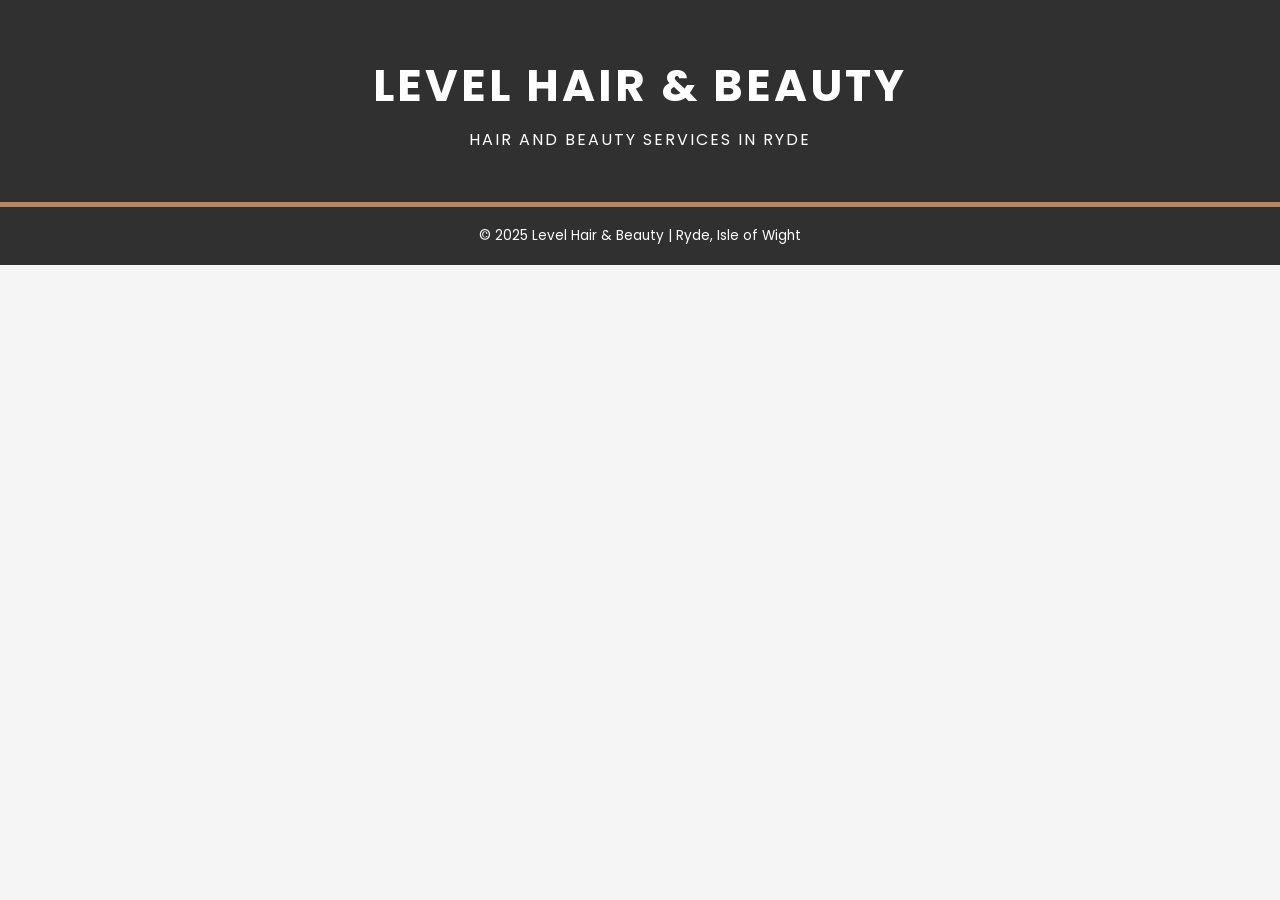
<file: index.html>
<!DOCTYPE html>
<html lang="en">
<head>
    <meta charset="UTF-8">
    <meta name="viewport" content="width=device-width, initial-scale=1.0">
    <title>Level Hair and Beauty | Ryde, Isle of Wight</title>
    <link rel="stylesheet" href="style.css">
    <link rel="preconnect" href="https://fonts.googleapis.com">
    <link rel="preconnect" href="https://fonts.gstatic.com" crossorigin>
    <link href="https://fonts.googleapis.com/css2?family=Poppins:wght@400;600;700&display=swap" rel="stylesheet">
</head>
<body>

    <header class="header">
        <h1>LEVEL HAIR & BEAUTY</h1>
        <p>HAIR AND BEAUTY SERVICES IN RYDE</p>
    </header>

<!--     <main class="content">
        <h2>WE'RE GETTING READY FOR YOU.</h2>
        <p>Our brand new salon is currently being perfected and our website is under construction. We are focused on creating a warm and relaxing atmosphere where clients can unwind while being fully pampered.</p>
        <p>We'll be offering a full range of high-quality **hair** and **beauty** services from our expert team, right here in **Ryde, Isle of Wight**.</p>
        
        <div class="contact-info">
            <p>For appointments and enquiries, please contact us:</p>
            <p>📞 **Phone:** <a href="tel:+441983555123">01983 555 123</a></p>
            <p>📧 **Email:** <a href="mailto:hello@levelhairandbeauty.co.uk">hello@levelhairandbeauty.co.uk</a></p>
        </div>
        
        <p class="follow-us">Follow us on social media for updates and an opening date!</p>
    </main> -->

    <footer class="footer">
        <p>&copy; 2025 Level Hair & Beauty | Ryde, Isle of Wight</p>
    </footer>

</body>
</html>
</file>
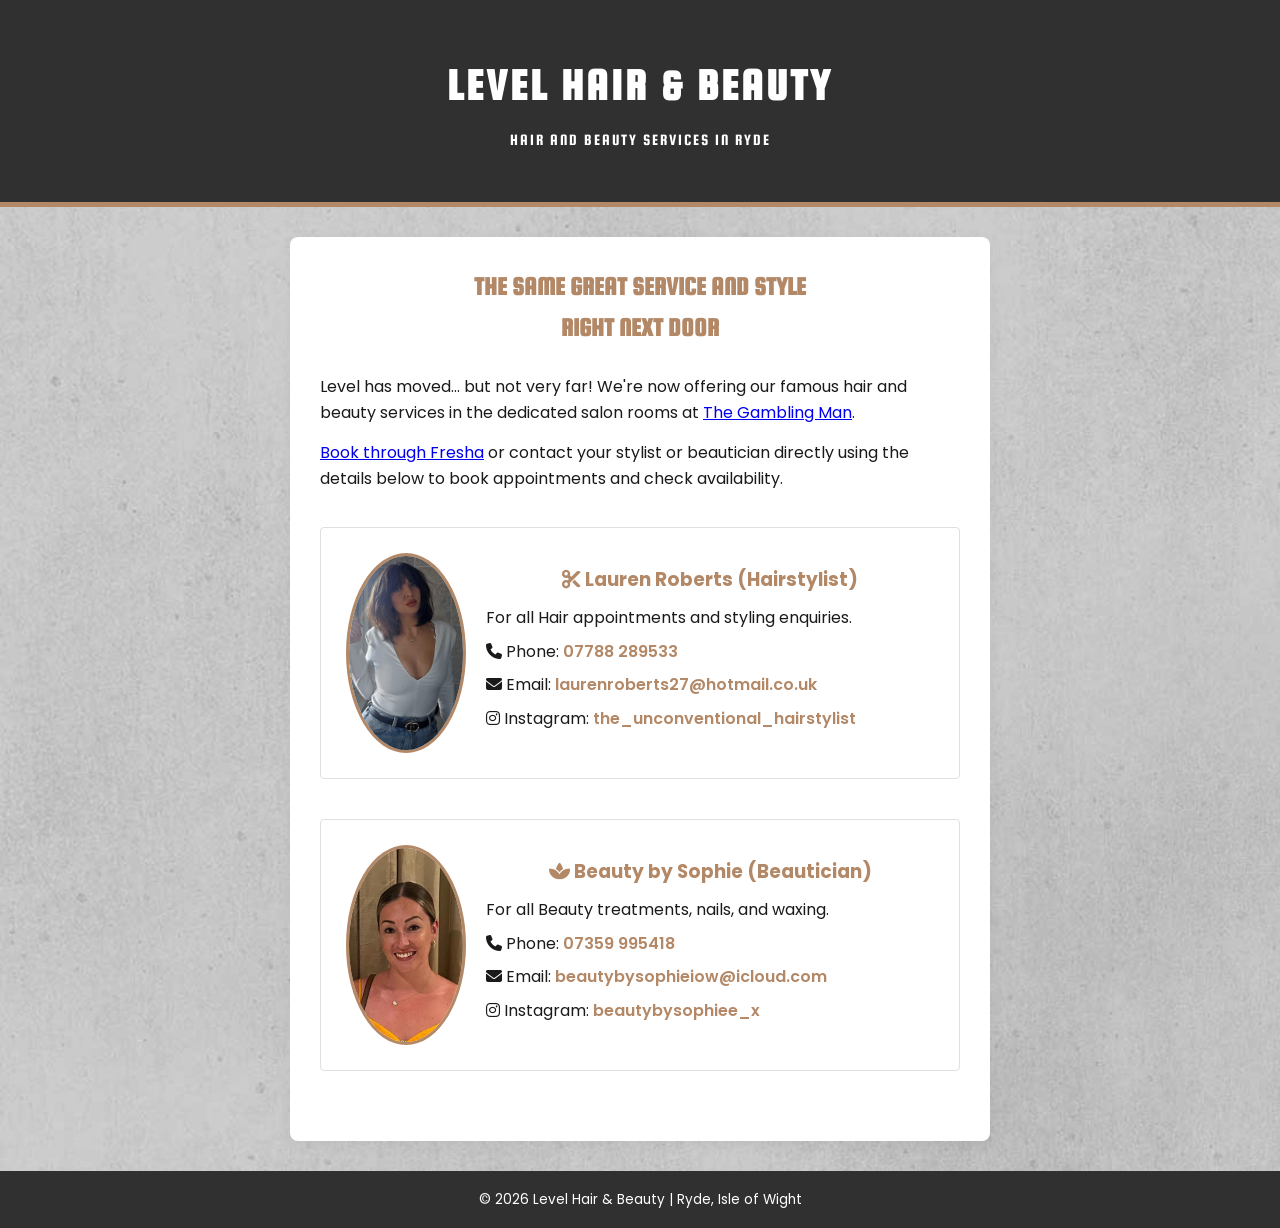
<file: docs/index.html>
<!DOCTYPE html>
<html lang="en">
<head>
    <meta charset="UTF-8">
    <meta name="viewport" content="width=device-width, initial-scale=1.0">
    <title>Level Hair and Beauty | Ryde, Isle of Wight</title>
    <link rel="stylesheet" href="style.css">
    <link rel="preconnect" href="https://fonts.googleapis.com">
    <link rel="preconnect" href="https://fonts.gstatic.com" crossorigin>
    <link href="https://fonts.googleapis.com/css2?family=Poppins:wght@400;600;700&display=swap" rel="stylesheet">
	<link href="https://fonts.googleapis.com/css2?family=Squada+One&display=swap" rel="stylesheet">
    <link rel="stylesheet" href="https://cdnjs.cloudflare.com/ajax/libs/font-awesome/6.5.1/css/all.min.css">

<script type="application/ld+json">
{
  "@context": "https://schema.org",
  "@type": "BeautySalon",
  "name": "Level Hair & Beauty",
  "image": "https://levelhairandbeauty.co.uk/images/Level-Ryde-11.JPG",
  "url": "https://levelhairandbeauty.co.uk",
  "telephone": "+447788289533",
  "description": "Hair and beauty services in Ryde, Isle of Wight, featuring services by Lauren Roberts (Hairstylist) and Sophie (Beautician). Now operating from The Gambling Man.",
  "address": {
    "@type": "PostalAddress",
    "streetAddress": "5 St Thomas' Square",
    "addressLocality": "Ryde",
    "addressRegion": "Isle of Wight",
    "postalCode": "PO33 2PJ",
    "addressCountry": "GB"
  },
  "contactPoint": [
    {
      "@type": "ContactPoint",
      "telephone": "+447788289533",
      "contactType": "Hairstylist bookings"
    },
    {
      "@type": "ContactPoint",
      "telephone": "+447359995418",
      "contactType": "Beauty bookings"
    }
  ],
  "sameAs": [
    "https://www.instagram.com/the_unconventional_hairstylist",
    "https://www.instagram.com/beautybysophiee_x"
  ]
}
</script>

</head>
<body>

    <header class="header">
        <h1>LEVEL HAIR & BEAUTY</h1>
        <p>HAIR AND BEAUTY SERVICES IN RYDE</p>
    </header>

	<main class="content">
        <h2>The same great service and style<br /> right next door</h2>
        <p>Level has moved... but not very far! We're now offering our famous hair and beauty services in the dedicated salon rooms at <a target="_blank" href="https://maps.app.goo.gl/unbRmFKhGrfCHR447">The Gambling Man</a>.</p>
        <p><a href="https://www.fresha.com/a/level-hair-and-beauty-ryde-5-saint-thomas-square-rky4w6cp/all-offer?menu=true&pId=443873&rwg_token=ACgRB3czfO1_xL_8tgdIUHbI9wB1Ihxqlnu8P_37LwWiqXSXWJHrLTKTyujEQK-ms91mVQ5nuBi34LJ8JGKdyBmPv1VrSVO68w%3D%3D&gei=kVYxaa7gCKe1hbIPmZSzgA4&brid=k4Zj84lLmuQA-DZMQB1Lww">Book through Fresha</a> or contact your stylist or beautician directly using the details below to book appointments and check availability.</p>
        
        <div class="contact-info contact-block">
            <div class="profile-image">
                <img src="Lauren Roberts Hairstylist.jpeg" alt="Portrait of Lauren Roberts, Hairstylist">
            </div>
            <div class="profile-details">
                <h3><i class="fa-solid fa-scissors"></i> Lauren Roberts (Hairstylist)</h3>
                <p>For all Hair appointments and styling enquiries.</p>
                <p><i class="fa-solid fa-phone"></i> Phone: <a href="tel:07788289533">07788 289533</a></p>
                <p><i class="fa-solid fa-envelope"></i> Email: <a href="mailto:laurenroberts27@hotmail.co.uk">laurenroberts27@hotmail.co.uk</a></p>
                <p><i class="fab fa-instagram"></i> Instagram: <a href="https://instagram.com/the_unconventional_hairstylist" target="_blank">the_unconventional_hairstylist</a></p>
            </div>
        </div>

        <div class="contact-info contact-block">
            <div class="profile-image">
                <img src="Sophie Beautician.jpg" alt="Portrait of Sophie, Beautician">
            </div>
            <div class="profile-details">
                <h3><i class="fa-solid fa-spa"></i> Beauty by Sophie (Beautician)</h3>
                <p>For all Beauty treatments, nails, and waxing.</p>
                <p><i class="fa-solid fa-phone"></i> Phone: <a href="tel:07359995418">07359 995418</a></p>
                <p><i class="fa-solid fa-envelope"></i> Email: <a href="mailto:beautybysophieiow@icloud.com">beautybysophieiow@icloud.com</a></p>
                <p><i class="fab fa-instagram"></i> Instagram: <a href="https://instagram.com/beautybysophiee_x" target="_blank">beautybysophiee_x</a></p>
            </div>
        </div>
        
    </main> 

    <footer class="footer">
        <p>&copy; <span id="year"></span> Level Hair & Beauty | Ryde, Isle of Wight</p>
    </footer>

<script>
    document.getElementById("year").textContent = new Date().getFullYear();
</script>

</body>
</html>
</file>
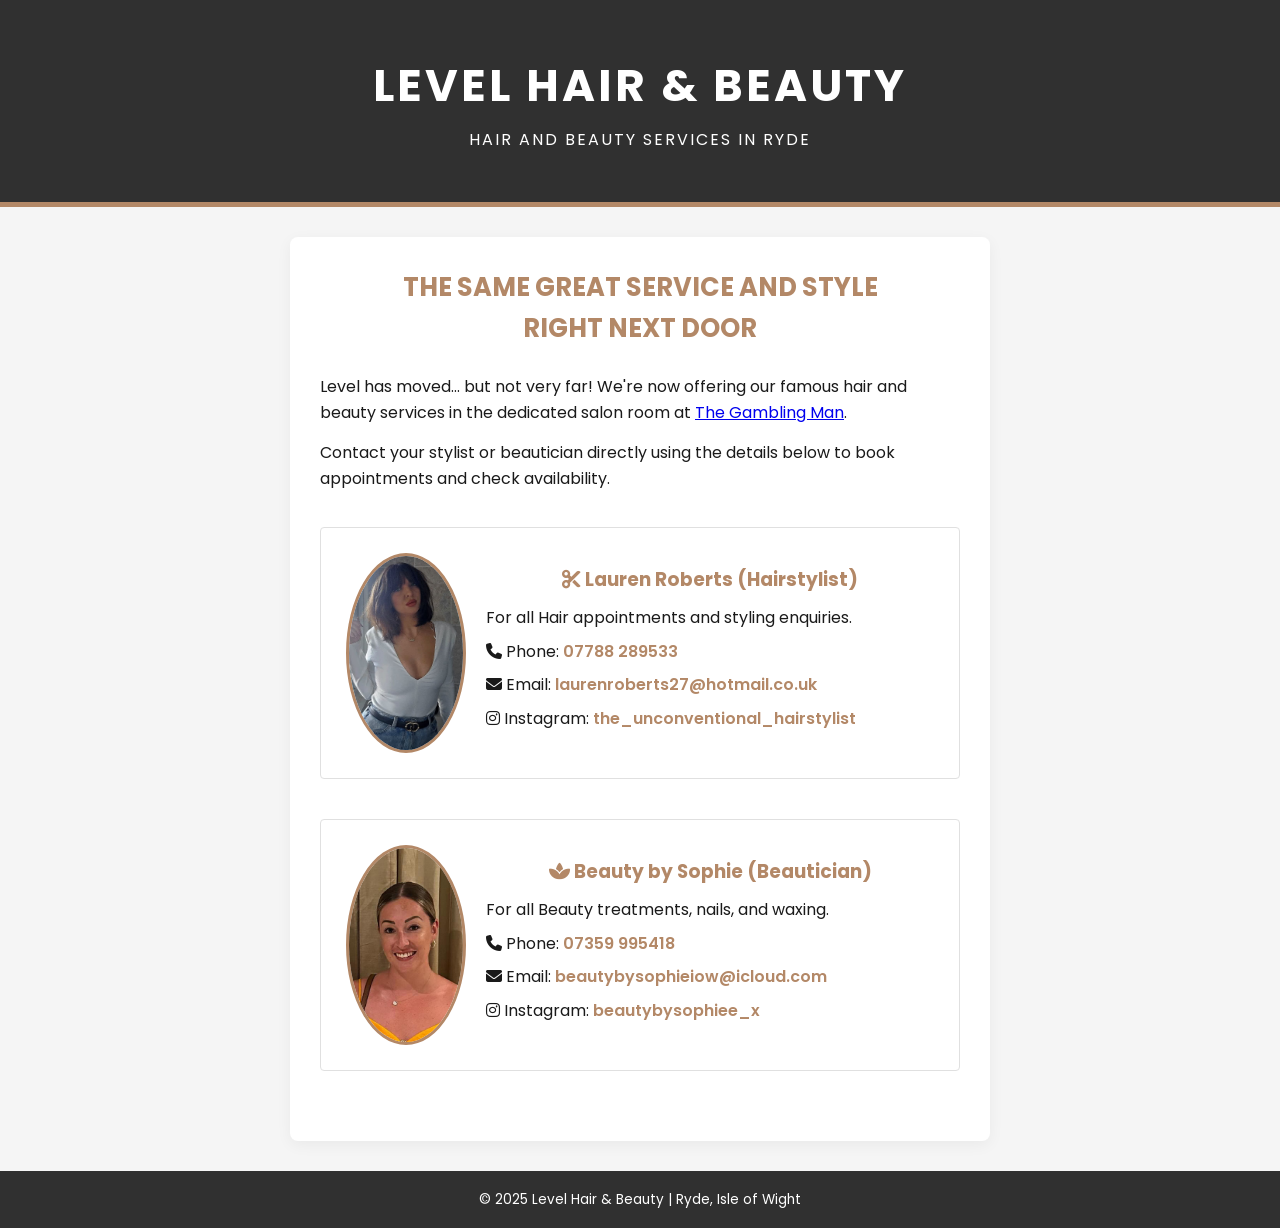
<file: public_html/index.html>
<!DOCTYPE html>
<html lang="en">
<head>
    <meta charset="UTF-8">
    <meta name="viewport" content="width=device-width, initial-scale=1.0">
    <title>Level Hair and Beauty | Ryde, Isle of Wight</title>
    <link rel="stylesheet" href="style.css">
    <link rel="preconnect" href="https://fonts.googleapis.com">
    <link rel="preconnect" href="https://fonts.gstatic.com" crossorigin>
    <link href="https://fonts.googleapis.com/css2?family=Poppins:wght@400;600;700&display=swap" rel="stylesheet">
    <link rel="stylesheet" href="https://cdnjs.cloudflare.com/ajax/libs/font-awesome/6.5.1/css/all.min.css">
</head>
<body>

    <header class="header">
        <h1>LEVEL HAIR & BEAUTY</h1>
        <p>HAIR AND BEAUTY SERVICES IN RYDE</p>
    </header>

	<main class="content">
        <h2>The same great service and style<br /> right next door</h2>
        <p>Level has moved... but not very far! We're now offering our famous hair and beauty services in the dedicated salon room at <a target="_blank" href="https://maps.app.goo.gl/unbRmFKhGrfCHR447">The Gambling Man</a>.</p>
        <p>Contact your stylist or beautician directly using the details below to book appointments and check availability.</p>
        
        <div class="contact-info contact-block">
            <div class="profile-image">
                <img src="Lauren Roberts Hairstylist.jpeg" alt="Portrait of Lauren Roberts, Hairstylist">
            </div>
            <div class="profile-details">
                <h3><i class="fa-solid fa-scissors"></i> Lauren Roberts (Hairstylist)</h3>
                <p>For all Hair appointments and styling enquiries.</p>
                <p><i class="fa-solid fa-phone"></i> Phone: <a href="tel:07788289533">07788 289533</a></p>
                <p><i class="fa-solid fa-envelope"></i> Email: <a href="mailto:laurenroberts27@hotmail.co.uk">laurenroberts27@hotmail.co.uk</a></p>
                <p><i class="fab fa-instagram"></i> Instagram: <a href="https://instagram.com/the_unconventional_hairstylist" target="_blank">the_unconventional_hairstylist</a></p>
            </div>
        </div>

        <div class="contact-info contact-block">
            <div class="profile-image">
                <img src="Sophie Beautician.jpg" alt="Portrait of Sophie, Beautician">
            </div>
            <div class="profile-details">
                <h3><i class="fa-solid fa-spa"></i> Beauty by Sophie (Beautician)</h3>
                <p>For all Beauty treatments, nails, and waxing.</p>
                <p><i class="fa-solid fa-phone"></i> Phone: <a href="tel:07359995418">07359 995418</a></p>
                <p><i class="fa-solid fa-envelope"></i> Email: <a href="mailto:beautybysophieiow@icloud.com">beautybysophieiow@icloud.com</a></p>
                <p><i class="fab fa-instagram"></i> Instagram: <a href="https://instagram.com/beautybysophiee_x" target="_blank">beautybysophiee_x</a></p>
            </div>
        </div>
        
    </main> 

    <footer class="footer">
        <p>&copy; 2025 Level Hair & Beauty | Ryde, Isle of Wight</p>
    </footer>

</body>
</html>
</file>
<file: style.css>
/* --- LEVEL HAIR AND BEAUTY STYLE --- */

/* Basic Reset */
* {
    box-sizing: border-box;
    margin: 0;
    padding: 0;
}

:root {
    /* Defined brand colours for easy modification */
    --color-primary: #303030;    /* Charcoal Grey */
    --color-accent: #B38867;     /* Muted Gold/Bronze */
    --color-text: #1A1A1A;       /* Near Black */
    --color-background: #F5F5F5; /* Off-White */
    --color-white: #FFFFFF;
}

body {
    font-family: 'Poppins', sans-serif;
    line-height: 1.6;
    color: var(--color-text);
    background-color: var(--color-background);
    min-height: 100vh;
    display: flex;
    flex-direction: column;
}

/* Header Styling */
.header {
    background-color: var(--color-primary);
    color: var(--color-white);
    padding: 50px 20px;
    text-align: center;
    border-bottom: 5px solid var(--color-accent); /* Gold line accent */
}

.header h1 {
    font-size: 2.8rem;
    margin-bottom: 5px;
    font-weight: 700;
    letter-spacing: 3px;
}

.header p {
    font-size: 1rem;
    font-weight: 400;
    letter-spacing: 2px;
}

/* Container for Main Content */
.content {
    max-width: 700px; 
    margin: 30px auto;
    padding: 30px;
    background-color: var(--color-white);
    border-radius: 8px;
    box-shadow: 0 4px 15px rgba(0, 0, 0, 0.05);
    flex-grow: 1;
}

/* Content Headings and Text */
.content h2 {
    color: var(--color-accent);
    margin-bottom: 25px;
    font-size: 1.6rem;
    text-align: center;
    text-transform: uppercase;
}

.content p {
    margin-bottom: 15px;
    text-align: left;
}

/* Contact Information Block */
.contact-info {
    margin: 35px 0;
    padding: 25px;
    border: 1px solid var(--color-accent); /* Gold border */
    text-align: center;
    background-color: #FAFAFA;
    border-radius: 4px;
}

.contact-info p {
    margin: 8px 0;
    text-align: center;
}

.contact-info a {
    color: var(--color-accent);
    text-decoration: none;
    font-weight: 600;
}

.contact-info a:hover {
    text-decoration: underline;
    color: var(--color-primary);
}

.follow-us {
    text-align: center;
    font-style: italic;
    color: #666;
}

/* Footer Styling */
.footer {
    background-color: var(--color-primary);
    color: var(--color-white);
    text-align: center;
    padding: 18px;
    font-size: 0.85rem;
}

/* --- RESPONSIVENESS (Media Query) --- */

/* For smaller screens (below 600px) */
@media (max-width: 600px) {
    
    .header {
        padding: 40px 15px;
    }

    .header h1 {
        font-size: 1.8rem;
        letter-spacing: 2px;
    }

    .header p {
        font-size: 0.9rem;
        letter-spacing: 1px;
    }

    .content {
        margin: 15px;
        padding: 20px;
    }

    .content h2 {
        font-size: 1.4rem;
    }
}
</file>
<file: docs/style.css>
/* --- LEVEL HAIR AND BEAUTY STYLE --- */

/* Basic Reset */
* {
    box-sizing: border-box;
    margin: 0;
    padding: 0;
}

:root {
    /* Defined brand colours for easy modification */
    --color-primary: #303030;    /* Charcoal Grey */
    --color-accent: #B38867;     /* Muted Gold/Bronze */
    --color-text: #1A1A1A;       /* Near Black */
    --color-background: #F5F5F5; /* Off-White */
    --color-white: #FFFFFF;
}

.squada-one-regular {
  font-family: "Squada One", sans-serif;
  font-weight: 400;
  font-style: normal;
}


body {
    font-family: 'Poppins', sans-serif;
    line-height: 1.6;
    color: var(--color-text);
    background-color: var(--color-background);
	background-image: url("BG_textured.jpg");
	background-size: cover;
    min-height: 100vh;
    display: flex;
    flex-direction: column;
}

/* Header Styling */
.header {
    background-color: var(--color-primary);
    font-family: 'Squada One', sans-serif;
	color: var(--color-white);
    padding: 50px 20px;
    text-align: center;
    border-bottom: 5px solid var(--color-accent); /* Gold line accent */
}

.header h1 {
    font-size: 2.8rem;
    margin-bottom: 5px;
    font-weight: 700;
    letter-spacing: 3px;
}

.header p {
    font-size: 1rem;
    font-weight: 400;
    letter-spacing: 2px;
}

/* Container for Main Content */
.content {
    max-width: 700px; 
    margin: 30px auto;
    padding: 30px;
    background-color: var(--color-white);
    border-radius: 8px;
    box-shadow: 0 4px 15px rgba(0, 0, 0, 0.05);
    flex-grow: 1;
}

/* Content Headings and Text */
.content h2 {
    font-family: 'Squada One', sans-serif;
	color: var(--color-accent);
    margin-bottom: 25px;
    font-size: 1.6rem;
    text-align: center;
    text-transform: uppercase;
}

.content p {
    margin-bottom: 15px;
    text-align: left;
}

/* Contact Information Block */
.contact-info {
    margin: 35px 0;
    padding: 25px;
    border: 1px solid var(--color-accent); /* Gold border */
    text-align: center;
    background-color: #FAFAFA;
    border-radius: 4px;
}

.contact-info p {
    margin: 8px 0;
    text-align: center;
}

.contact-info a {
    color: var(--color-accent);
    text-decoration: none;
    font-weight: 600;
}

.contact-info a:hover {
    text-decoration: underline;
    color: var(--color-primary);
}

.follow-us {
    text-align: center;
    font-style: italic;
    color: #666;
}

/* Footer Styling */
.footer {
    background-color: var(--color-primary);
    color: var(--color-white);
    text-align: center;
    padding: 18px;
    font-size: 0.85rem;
}

/* --- NEW STYLES FOR PROFILE BLOCKS AND IMAGES --- */

/* Parent container for image and text details */
.contact-block {
    display: flex; /* Enables side-by-side layout */
    align-items: center; /* Vertically aligns items */
    gap: 20px; /* Space between the image and details */
    margin-bottom: 40px; 
    padding: 25px;
    /* Resetting previous border and background for a cleaner block style */
    border: 1px solid #e0e0e0; 
    background-color: var(--color-white);
    border-radius: 4px;
}

/* Image container styling */
.profile-image {
    flex: 0 0 120px; /* Fixed width for the image container */
    overflow: hidden;
    border-radius: 50%; /* Makes the image circular */
    border: 3px solid var(--color-accent); /* Gold border around the image */
    height: 200px;
}

.profile-image img {
    width: 100%;
    height: 100%;
    display: block;
    /* Scales and crops the image to cover the entire container */
    object-fit: cover; 
}

/* Details container styling */
.profile-details {
    flex-grow: 1; /* Allows details block to take remaining space */
}

.profile-details h3 {
    margin-top: 0;
    margin-bottom: 10px;
    color: var(--color-accent);
}

.profile-details p {
    text-align: left; /* Ensures text inside details block is left-aligned */
}


/* --- RESPONSIVENESS (Media Query) --- */

/* For smaller screens (below 600px) */
@media (max-width: 600px) {
    
    .header {
        padding: 40px 15px;
    }

    .header h1 {
        font-size: 1.8rem;
        letter-spacing: 2px;
    }

    .header p {
        font-size: 0.9rem;
        letter-spacing: 1px;
    }

    .content {
        margin: 15px;
        padding: 20px;
    }

    .content h2 {
        font-size: 1.4rem;
    }
	    /* Change profile layout to stack vertically on small screens */
    .contact-block {
        flex-direction: column; 
        text-align: center; /* Center the stacked elements */
        gap: 15px;
    }

    .profile-image {
        flex: none; /* Remove fixed flex properties */
        margin-bottom: 10px; 
    }

    .profile-details p {
        text-align: center; /* Center text details on small screens */
    }
}
</file>
<file: public_html/style.css>
/* --- LEVEL HAIR AND BEAUTY STYLE --- */

/* Basic Reset */
* {
    box-sizing: border-box;
    margin: 0;
    padding: 0;
}

:root {
    /* Defined brand colours for easy modification */
    --color-primary: #303030;    /* Charcoal Grey */
    --color-accent: #B38867;     /* Muted Gold/Bronze */
    --color-text: #1A1A1A;       /* Near Black */
    --color-background: #F5F5F5; /* Off-White */
    --color-white: #FFFFFF;
}

body {
    font-family: 'Poppins', sans-serif;
    line-height: 1.6;
    color: var(--color-text);
    background-color: var(--color-background);
    min-height: 100vh;
    display: flex;
    flex-direction: column;
}

/* Header Styling */
.header {
    background-color: var(--color-primary);
    color: var(--color-white);
    padding: 50px 20px;
    text-align: center;
    border-bottom: 5px solid var(--color-accent); /* Gold line accent */
}

.header h1 {
    font-size: 2.8rem;
    margin-bottom: 5px;
    font-weight: 700;
    letter-spacing: 3px;
}

.header p {
    font-size: 1rem;
    font-weight: 400;
    letter-spacing: 2px;
}

/* Container for Main Content */
.content {
    max-width: 700px; 
    margin: 30px auto;
    padding: 30px;
    background-color: var(--color-white);
    border-radius: 8px;
    box-shadow: 0 4px 15px rgba(0, 0, 0, 0.05);
    flex-grow: 1;
}

/* Content Headings and Text */
.content h2 {
    color: var(--color-accent);
    margin-bottom: 25px;
    font-size: 1.6rem;
    text-align: center;
    text-transform: uppercase;
}

.content p {
    margin-bottom: 15px;
    text-align: left;
}

/* Contact Information Block */
.contact-info {
    margin: 35px 0;
    padding: 25px;
    border: 1px solid var(--color-accent); /* Gold border */
    text-align: center;
    background-color: #FAFAFA;
    border-radius: 4px;
}

.contact-info p {
    margin: 8px 0;
    text-align: center;
}

.contact-info a {
    color: var(--color-accent);
    text-decoration: none;
    font-weight: 600;
}

.contact-info a:hover {
    text-decoration: underline;
    color: var(--color-primary);
}

.follow-us {
    text-align: center;
    font-style: italic;
    color: #666;
}

/* Footer Styling */
.footer {
    background-color: var(--color-primary);
    color: var(--color-white);
    text-align: center;
    padding: 18px;
    font-size: 0.85rem;
}

/* --- NEW STYLES FOR PROFILE BLOCKS AND IMAGES --- */

/* Parent container for image and text details */
.contact-block {
    display: flex; /* Enables side-by-side layout */
    align-items: center; /* Vertically aligns items */
    gap: 20px; /* Space between the image and details */
    margin-bottom: 40px; 
    padding: 25px;
    /* Resetting previous border and background for a cleaner block style */
    border: 1px solid #e0e0e0; 
    background-color: var(--color-white);
    border-radius: 4px;
}

/* Image container styling */
.profile-image {
    flex: 0 0 120px; /* Fixed width for the image container */
    overflow: hidden;
    border-radius: 50%; /* Makes the image circular */
    border: 3px solid var(--color-accent); /* Gold border around the image */
    height: 200px;
}

.profile-image img {
    width: 100%;
    height: 100%;
    display: block;
    /* Scales and crops the image to cover the entire container */
    object-fit: cover; 
}

/* Details container styling */
.profile-details {
    flex-grow: 1; /* Allows details block to take remaining space */
}

.profile-details h3 {
    margin-top: 0;
    margin-bottom: 10px;
    color: var(--color-accent);
}

.profile-details p {
    text-align: left; /* Ensures text inside details block is left-aligned */
}


/* --- RESPONSIVENESS (Media Query) --- */

/* For smaller screens (below 600px) */
@media (max-width: 600px) {
    
    .header {
        padding: 40px 15px;
    }

    .header h1 {
        font-size: 1.8rem;
        letter-spacing: 2px;
    }

    .header p {
        font-size: 0.9rem;
        letter-spacing: 1px;
    }

    .content {
        margin: 15px;
        padding: 20px;
    }

    .content h2 {
        font-size: 1.4rem;
    }
	    /* Change profile layout to stack vertically on small screens */
    .contact-block {
        flex-direction: column; 
        text-align: center; /* Center the stacked elements */
        gap: 15px;
    }

    .profile-image {
        flex: none; /* Remove fixed flex properties */
        margin-bottom: 10px; 
    }

    .profile-details p {
        text-align: center; /* Center text details on small screens */
    }
}
</file>
